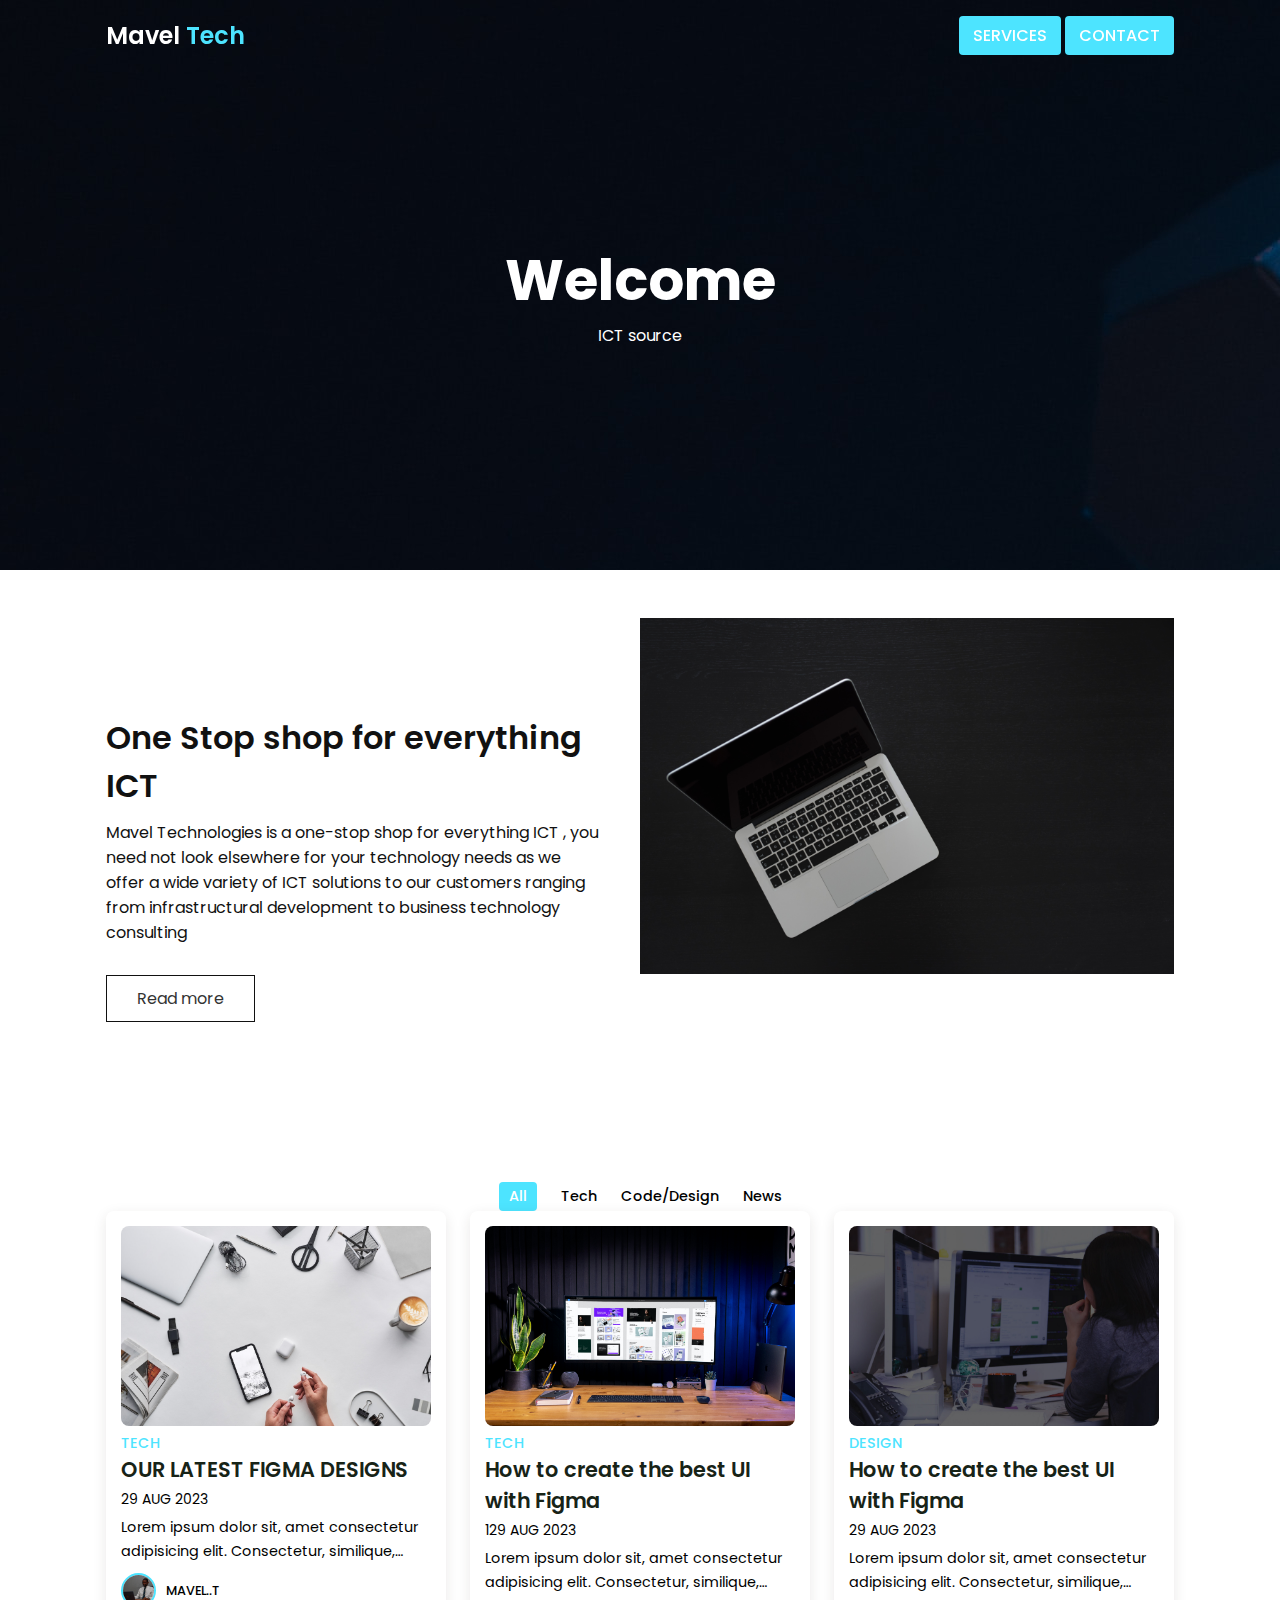
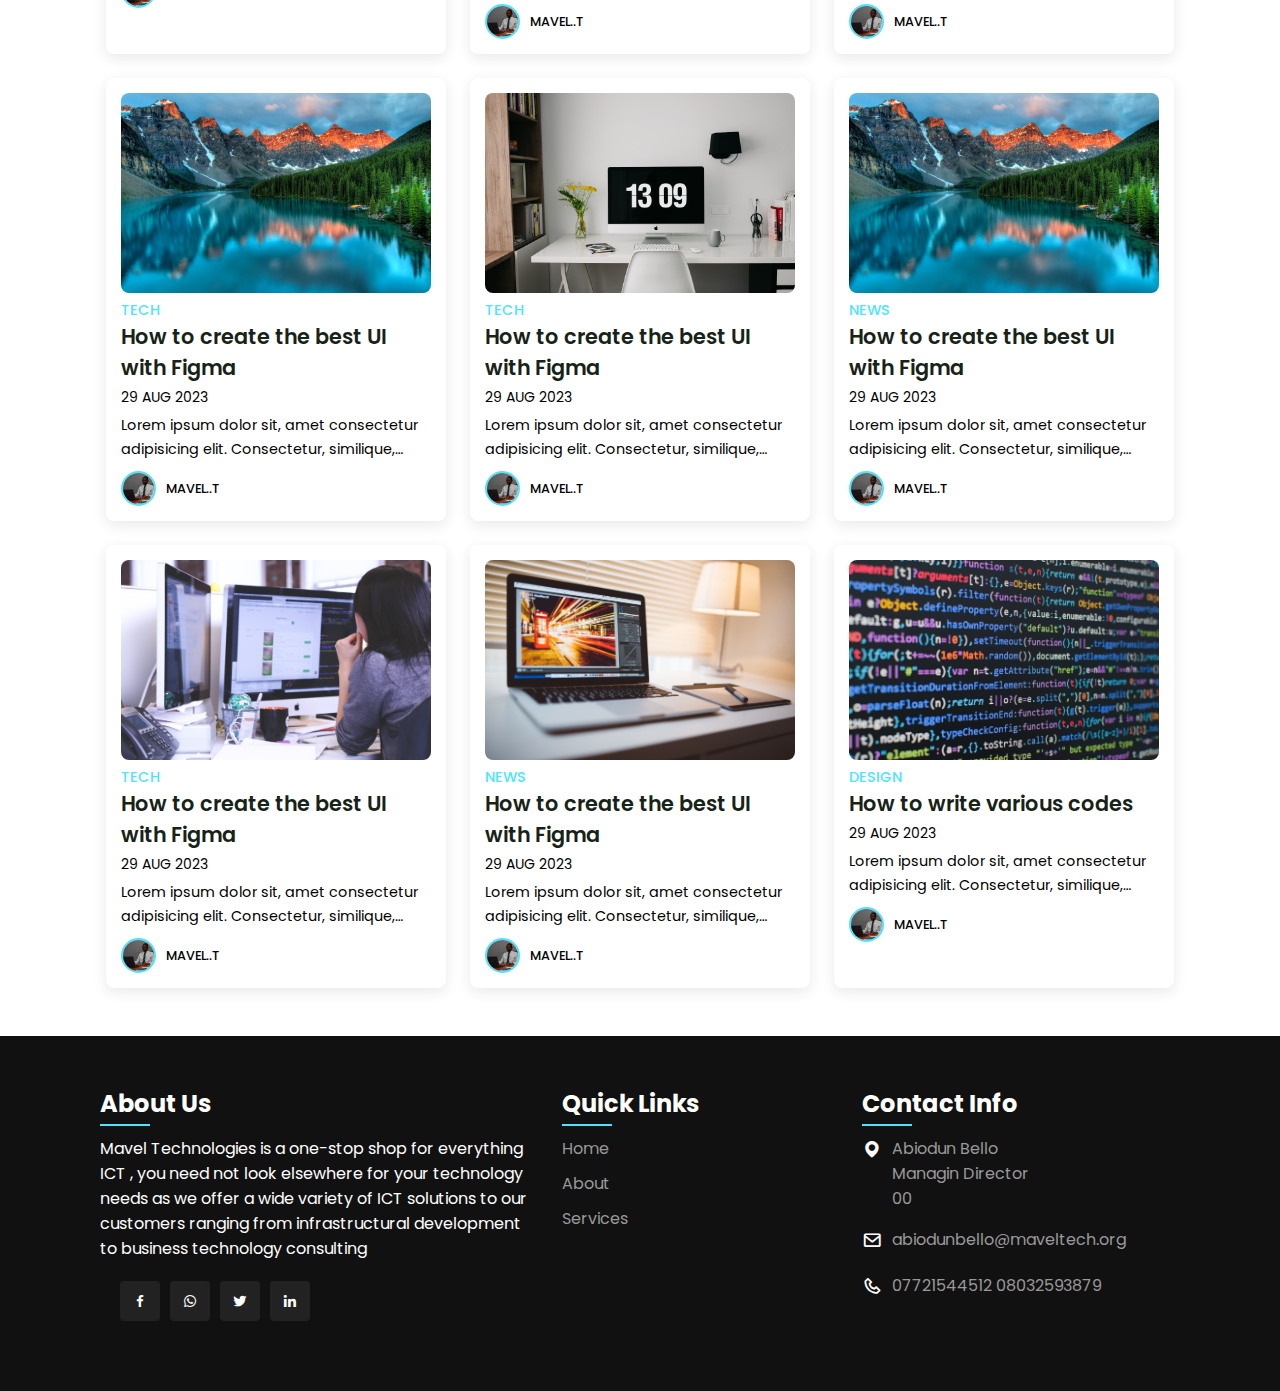
<file: index.html>
<!DOCTYPE html>
<html lang="en">
    <head>
        <meta charset="UTF-8">
        <meta http-equiv="X-UA-Compatible" content="IE=edge">
        <meta name="viewport" content="width=device-width, initial-scale=1.0">
        <title>MavelTech</title>
        <!-- Box-icon -->
        <link href='https://unpkg.com/boxicons@2.1.4/css/boxicons.min.css'
            rel='stylesheet'>
        <link rel="stylesheet" href="/Maveltech/style.css">
    </head>
    <body>
        <header>
            <div class="nav container">
                <a href="#" class="logo">Mavel <span>Tech</span></a>
                <div class="hold">

                    <a href="/sevices.html" target="_blank" class="login ">Services</a>
                    <a href="/contact.html" target="_blank" class="login logas">Contact</a>
                </div>
            </div>
        </header>

        <section class="home" id="home">
            <div class="home-text container">
                <h2 class="home-title">Welcome</h2>
                <span class="home-subtitle">ICT source </span>
            </div>
        </section>

        <section class="about container" id="about">
            <div class="contentBx">
                <h2 class="titleText">One Stop shop for everything ICT </h2>
                <p class="title-text">
                    Mavel Technologies is a one-stop shop for everything ICT ,
                    you need not look elsewhere for your technology needs as we
                    offer a wide variety of ICT solutions to our customers
                    ranging from infrastructural development to business
                    technology consulting
                </p>
                <a href="#" class="btn2">Read more</a>
            </div>
            <div class="imgBx">
                <img src="/Maveltech/images/pexels-nao-triponez-129208.jpg" alt
                    class="fitBg">
            </div>
        </section>

        <div class="post-filter container">
            <span class="filter-item active-filter" data-filter="all">All</span>
            <span class="filter-item" data-filter="tech">Tech</span>
            <span class="filter-item" data-filter="food">Code/Design </span>
            <span class="filter-item" data-filter="news">News</span>
        </div>

        <div class="post container">
            <!-- Post 1 -->
            <div class="post-box tech">
                <img src="/Maveltech/images/img1.jpg" alt class="post-img">
                <h2 class="category">Tech</h2>
                <a href="#" class="post-title">OUR LATEST FIGMA DESIGNS</a>
                <span class="post-date">29 Aug 2023</span>
                <p class="post-description">Lorem ipsum dolor sit, amet
                    consectetur adipisicing elit. Consectetur, similique, rerum
                    excepturi harum, vitae facilis corrupti vel modi debitis est
                    perferendis aut quasi ea 3unde repudiandae iste architecto.
                    Corporis, voluptates.</p>
                <div class="profile">
                    <img src="/Maveltech/images/IMG-20230827-WA0072.jpg" alt
                        class="profile-img">
                    <span class="profile-name">MAVEL..T</span>
                </div>
            </div>
            <!-- Post 2 -->
            <div class="post-box food">
                <img
                    src="/Maveltech/images/faizur-rehman-yapBRdPWxik-unsplash.jpg"
                    alt class="post-img">
                <h2 class="category">Tech</h2>
                <a href="#" class="post-title">How to create the best UI with
                    Figma</a>
                <span class="post-date">129 Aug 2023</span>
                <p class="post-description">Lorem ipsum dolor sit, amet
                    consectetur adipisicing elit. Consectetur, similique, rerum
                    excepturi harum, vitae facilis corrupti vel modi debitis est
                    perferendis aut quasi ea unde repudiandae iste architecto.
                    Corporis, voluptates.</p>
                <div class="profile">
                    <img src="/Maveltech/images/IMG-20230827-WA0072.jpg" alt
                        class="profile-img">
                    <span class="profile-name">MAVEL..T</span>
                </div>
            </div>
            <!-- Post 3 -->
            <div class="post-box food">
                <img src="/Maveltech/images/img1.1.jpg" alt class="post-img">
                <h2 class="category">Design</h2>
                <a href="#" class="post-title">How to create the best UI with
                    Figma</a>
                <span class="post-date">29 Aug 2023</span>
                <p class="post-description">Lorem ipsum dolor sit, amet
                    consectetur adipisicing elit. Consectetur, similique, rerum
                    excepturi harum, vitae facilis corrupti vel modi debitis est
                    perferendis aut quasi ea unde repudiandae iste architecto.
                    Corporis, voluptates.</p>
                <div class="profile">
                    <img src="/Maveltech/images/IMG-20230827-WA0072.jpg" alt
                        class="profile-img">
                    <span class="profile-name">MAVEL..T</span>
                </div>
            </div>
            <!-- Post 4 -->
            <div class="post-box news">
                <img src="/Maveltech/images/img4.jpg" alt class="post-img">
                <h2 class="category">Tech</h2>
                <a href="#" class="post-title">How to create the best UI with
                    Figma</a>
                <span class="post-date">29 Aug 2023</span>
                <p class="post-description"> Lorem ipsum dolor sit, amet
                    consectetur adipisicing elit. Consectetur, similique, rerum
                    excepturi harum, vitae facilis corrupti vel modi debitis est
                    perferendis aut quasi ea unde repudiandae iste architecto.
                    Corporis, voluptates. </p>
                <div class="profile">
                    <img src="/Maveltech/images/IMG-20230827-WA0072.jpg" alt
                        class="profile-img">
                    <span class="profile-name">MAVEL..T</span>
                </div>
            </div>
            <!-- Post 5 -->
            <div class="post-box tech">
                <img src="/Maveltech/images/img5.jpg" alt class="post-img">
                <h2 class="category">Tech</h2>
                <a href="#" class="post-title">How to create the best UI with
                    Figma</a>
                <span class="post-date">29 Aug 2023</span>
                <p class="post-description">Lorem ipsum dolor sit, amet
                    consectetur adipisicing elit. Consectetur, similique, rerum
                    excepturi harum, vitae facilis corrupti vel modi debitis est
                    perferendis aut quasi ea unde repudiandae iste architecto.
                    Corporis, voluptates.</p>
                <div class="profile">
                    <img src="/Maveltech/images/IMG-20230827-WA0072.jpg" alt
                        class="profile-img">
                    <span class="profile-name">MAVEL..T</span>
                </div>
            </div>
            <!-- Post 6 -->
            <div class="post-box news">
                <img src="/Maveltech/images/img4.jpg" alt class="post-img">
                <h2 class="category">News</h2>
                <a href="#" class="post-title">How to create the best UI with
                    Figma</a>
                <span class="post-date">29 Aug 2023</span>
                <p class="post-description">Lorem ipsum dolor sit, amet
                    consectetur adipisicing elit. Consectetur, similique, rerum
                    excepturi harum, vitae facilis corrupti vel modi debitis est
                    perferendis aut quasi ea unde repudiandae iste architecto.
                    Corporis, voluptates.</p>
                <div class="profile">
                    <img src="/Maveltech/images/IMG-20230827-WA0072.jpg" alt
                        class="profile-img">
                    <span class="profile-name">MAVEL..T</span>
                </div>
            </div>
            <!-- Post 7 -->
            <div class="post-box tech">
                <img src="/Maveltech/images/img7.jpg" alt class="post-img">
                <h2 class="category">Tech</h2>
                <a href="#" class="post-title">How to create the best UI with
                    Figma</a>
                <span class="post-date">29 Aug 2023</span>
                <p class="post-description">Lorem ipsum dolor sit, amet
                    consectetur adipisicing elit. Consectetur, similique, rerum
                    excepturi harum, vitae facilis corrupti vel modi debitis est
                    perferendis aut quasi ea unde repudiandae iste architecto.
                    Corporis, voluptates.</p>
                <div class="profile">
                    <img src="/Maveltech/images/IMG-20230827-WA0072.jpg" alt
                        class="profile-img">
                    <span class="profile-name">MAVEL..T</span>
                </div>
            </div>
            <!-- Post 1 -->
            <div class="post-box news">
                <img src="/Maveltech/images/img8.jpg" alt class="post-img">
                <h2 class="category">News</h2>
                <a href="#" class="post-title">How to create the best UI with
                    Figma</a>
                <span class="post-date">29 Aug 2023</span>
                <p class="post-description">Lorem ipsum dolor sit, amet
                    consectetur adipisicing elit. Consectetur, similique, rerum
                    excepturi harum, vitae facilis corrupti vel modi debitis est
                    perferendis aut quasi ea unde repudiandae iste architecto.
                    Corporis, voluptates.</p>
                <div class="profile">
                    <img src="/Maveltech/images/IMG-20230827-WA0072.jpg" alt
                        class="profile-img">
                    <span class="profile-name">MAVEL..T</span>
                </div>
            </div>
            <!-- Post 9 -->
            <div class="post-box food">
                <img
                    src="/Maveltech/images/fahrul-razi-BR6lrzCPYPk-unsplash.jpg"
                    alt class="post-img">
                <h2 class="category">Design</h2>
                <a href="#" class="post-title">How to write various codes</a>
                <span class="post-date">29 Aug 2023</span>
                <p class="post-description">Lorem ipsum dolor sit, amet
                    consectetur adipisicing elit. Consectetur, similique, rerum
                    excepturi harum, vitae facilis corrupti vel modi debitis est
                    perferendis aut quasi ea unde repudiandae iste architecto.
                    Corporis, voluptates.</p>
                <div class="profile">
                    <img src="/Maveltech/images/IMG-20230827-WA0072.jpg" alt
                        class="profile-img">
                    <span class="profile-name">MAVEL..T</span>
                </div>
            </div>
        </div>

        <footer>
            <div class="footer-container">
                <div class="sec aboutus">
                    <h2>About Us</h2>
                    <p> Mavel Technologies is a one-stop shop for everything ICT
                        ,
                        you need not look elsewhere for your technology needs as
                        we
                        offer a wide variety of ICT solutions to our customers
                        ranging from infrastructural development to business
                        technology consulting</p>
                    <ul class="sci">
                        <li><a href="facebook.com"><i class="bx bxl-facebook"></i></a></li>
                        <li><a href="https://wa.me/2348032593879"><i
                                    class="bx bxl-whatsapp"></i></a></li>
                        <li><a href="x.com"><i class="bx bxl-twitter"></i></a></li>
                        <li><a href="https://www.linkedin.com/in/abiodun-bello"><i
                                    class="bx bxl-linkedin"></i></a></li>
                    </ul>
                </div>
                <div class="sec quicklinks">
                    <h2>Quick Links</h2>
                    <ul>
                        <li><a href="/index.html">Home</a></li>
                        <li><a href="#">About</a></li>
                        <li><a href="/sevices.html">Services</a></li>
                    </ul>
                </div>
                <div class="sec contactBx">
                    <h2>Contact Info</h2>
                    <ul class="info">
                        <li>
                            <span><i class='bx bxs-map'></i></span>
                            <span>Abiodun Bello <br> Managin Director <br>
                                00</span>
                        </li>
                        <li>
                            <span><i class='bx bx-envelope'></i></span>
                            <p><a href="mailto:abiodunbello@maveltech.org">abiodunbello@maveltech.org</a></p>

                        </li>
                        <li>
                            <span><i class='bx bx-phone'></i></span>
                            <p><a href="https://wa.me/+2348032593879">07721544512
                                    08032593879
                                </a></p>

                        </li>
                    </ul>
                </div>
            </div>
        </footer>

        <script
            src="https://cdnjs.cloudflare.com/ajax/libs/jquery/3.6.1/jquery.min.js"
            integrity="sha512-aVKKRRi/Q/YV+4mjoKBsE4x3H+BkegoM/em46NNlCqNTmUYADjBbeNefNxYV7giUp0VxICtqdrbqU7iVaeZNXA=="
            crossorigin="anonymous" referrerpolicy="no-referrer"></script>
        <script src="/Maveltech/main.js"></script>
    </body>
</html>
</file>
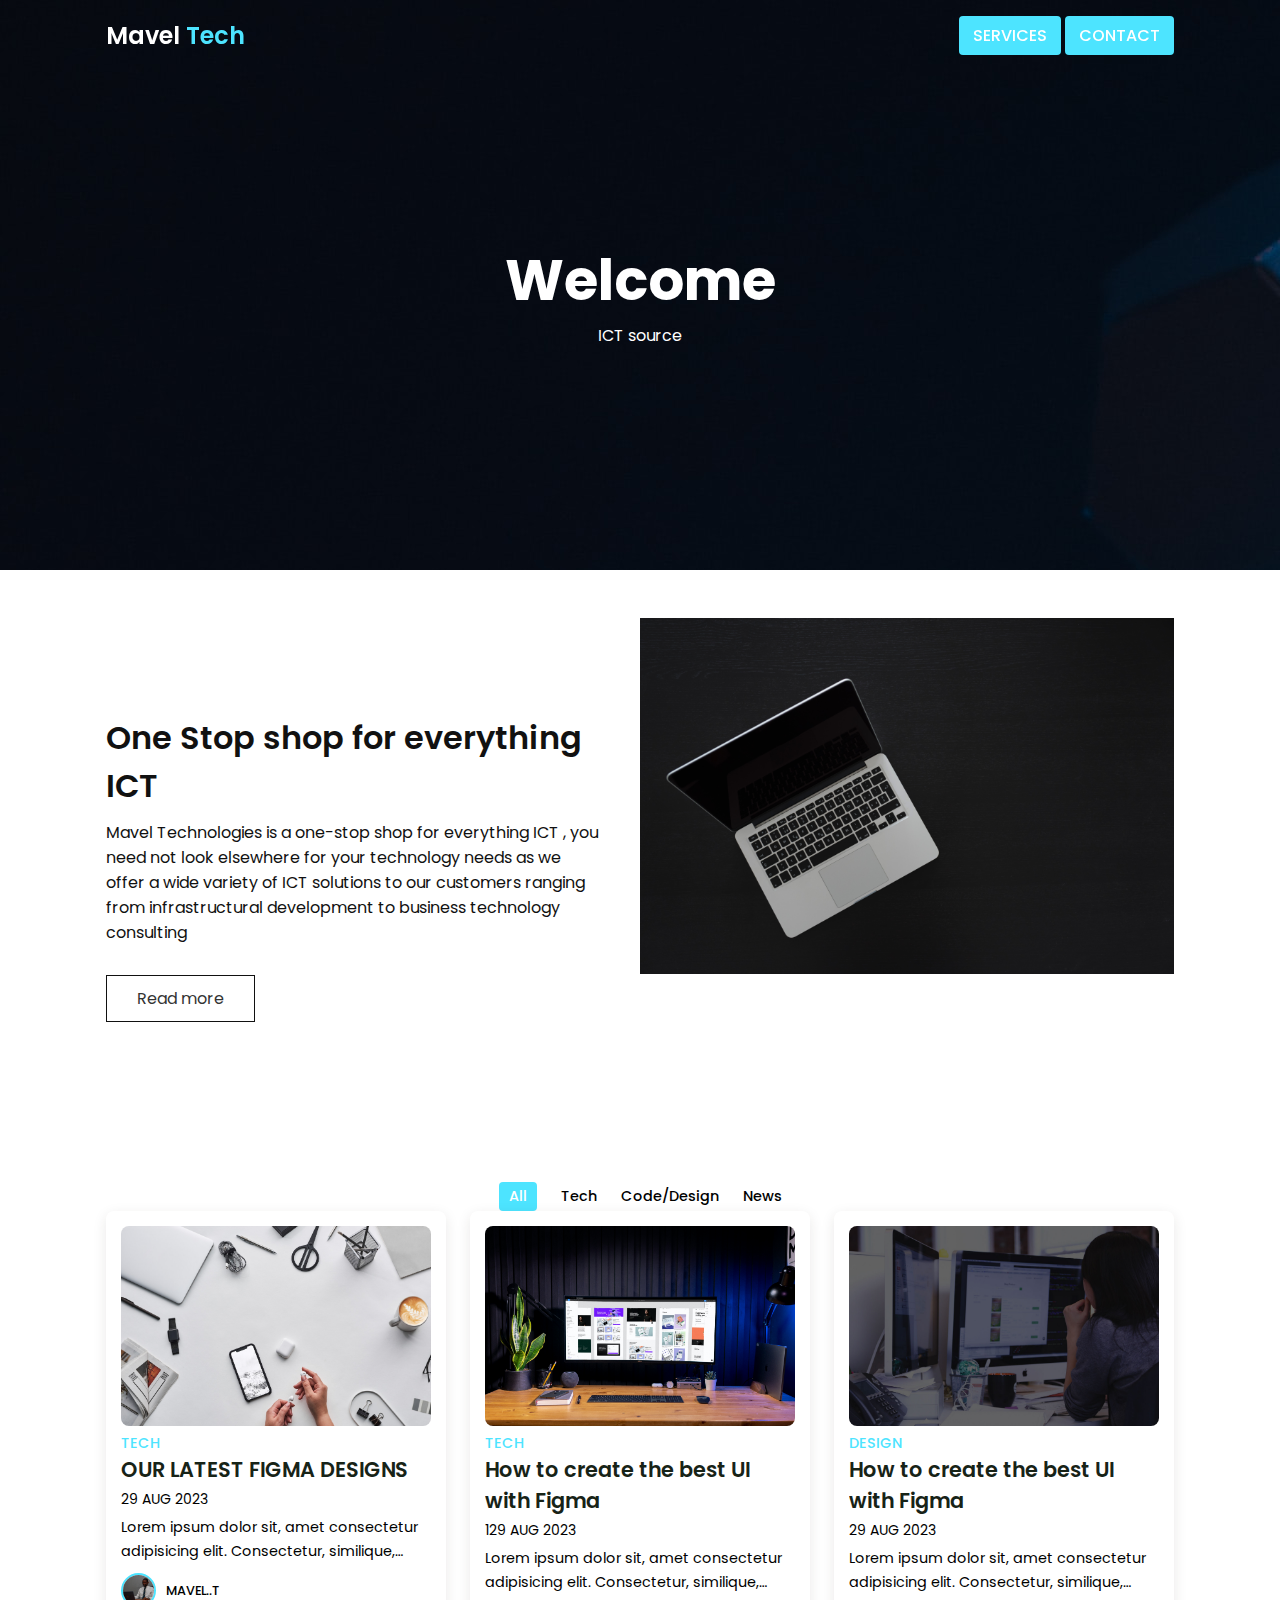
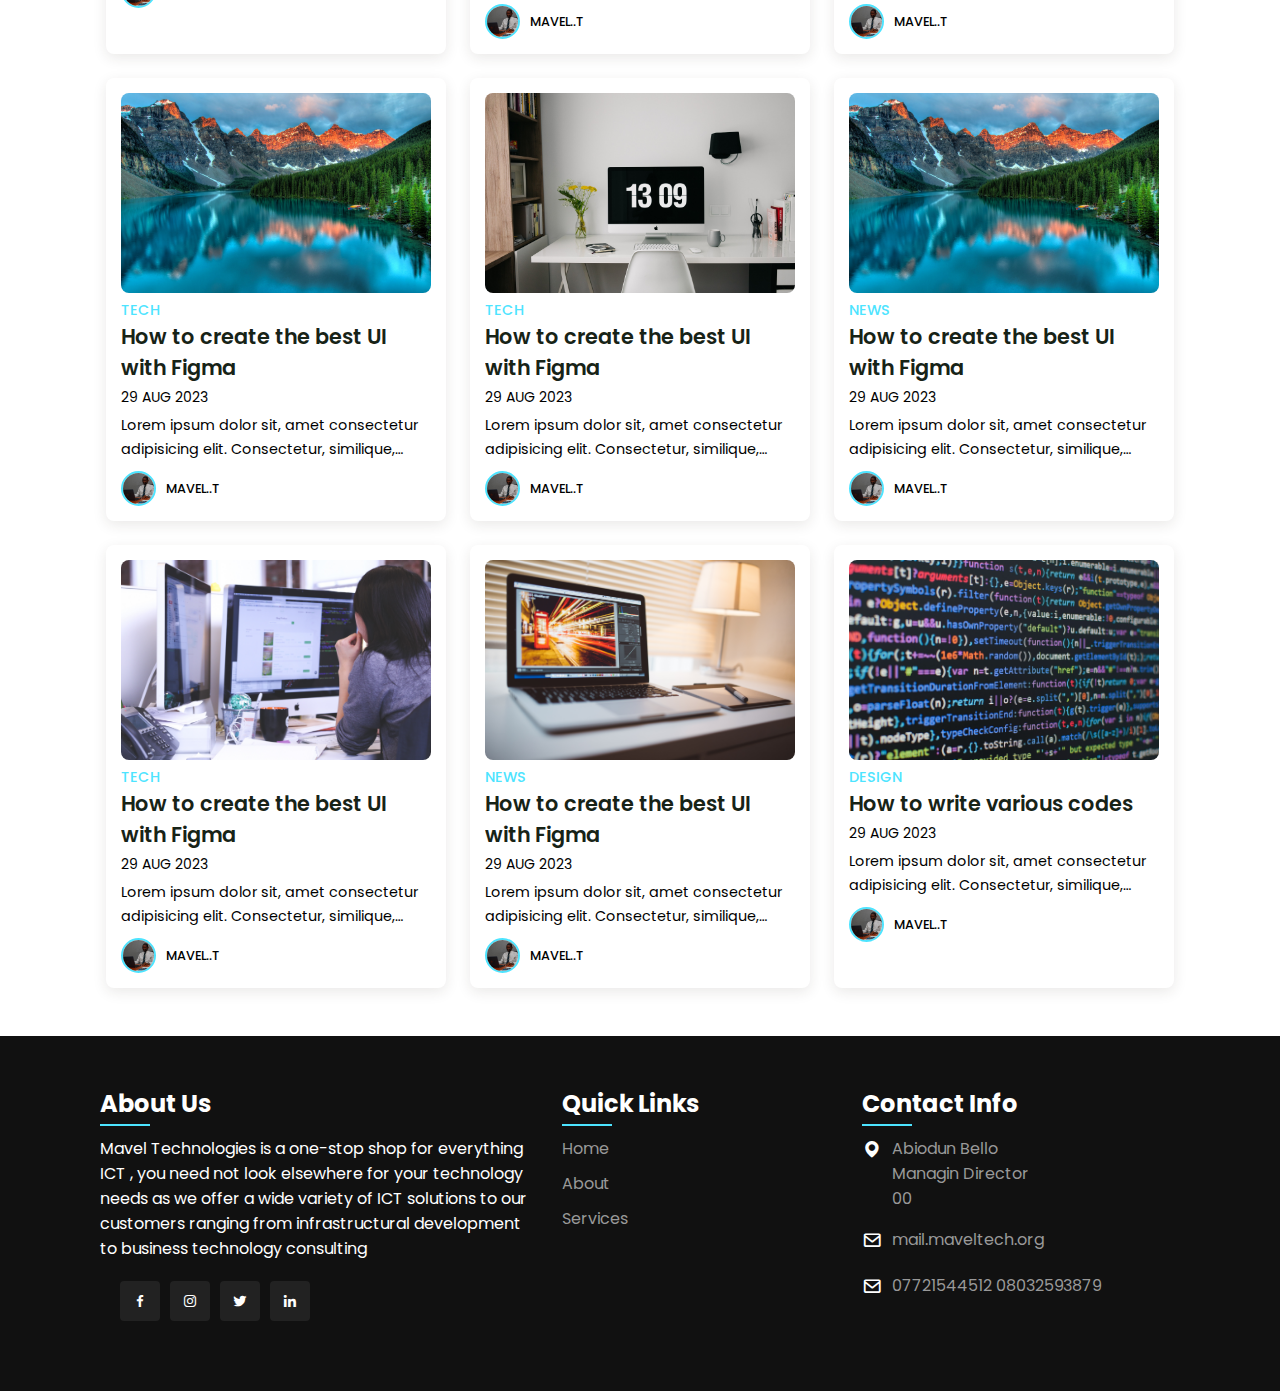
<file: Maveltech/index.html>
<!DOCTYPE html>
<html lang="en">
    <head>
        <meta charset="UTF-8">
        <meta http-equiv="X-UA-Compatible" content="IE=edge">
        <meta name="viewport" content="width=device-width, initial-scale=1.0">
        <title>MavelTech</title>
        <!-- Box-icon -->
        <link href='https://unpkg.com/boxicons@2.1.4/css/boxicons.min.css'
            rel='stylesheet'>
        <link rel="stylesheet" href="style.css">
    </head>
    <body>
        <header>
            <div class="nav container">
                <a href="#" class="logo">Mavel <span>Tech</span></a>
                <div class="hold">
                    <a href="/sevices.html" target="_blank" class="login">Services</a>
                    <a href="/sevices.html" target="_blank" class="login">Contact</a>
                </div>
            </div>
        </header>

        <section class="home" id="home">
            <div class="home-text container">
                <h2 class="home-title">Welcome</h2>
                <span class="home-subtitle">ICT source </span>
            </div>
        </section>

        <section class="about container" id="about">
            <div class="contentBx">
                <h2 class="titleText">One Stop shop for everything ICT </h2>
                <p class="title-text">
                    Mavel Technologies is a one-stop shop for everything ICT ,
                    you need not look elsewhere for your technology needs as we
                    offer a wide variety of ICT solutions to our customers
                    ranging from infrastructural development to business
                    technology consulting
                </p>
                <a href="#" class="btn2">Read more</a>
            </div>
            <div class="imgBx">
                <img src="images/pexels-nao-triponez-129208.jpg" alt
                    class="fitBg">
            </div>
        </section>

        <div class="post-filter container">
            <span class="filter-item active-filter" data-filter="all">All</span>
            <span class="filter-item" data-filter="tech">Tech</span>
            <span class="filter-item" data-filter="food">Code/Design </span>
            <span class="filter-item" data-filter="news">News</span>
        </div>

        <div class="post container">
            <!-- Post 1 -->
            <div class="post-box tech">
                <img src="images/img1.jpg" alt class="post-img">
                <h2 class="category">Tech</h2>
                <a href="#" class="post-title">OUR LATEST FIGMA DESIGNS</a>
                <span class="post-date">29 Aug 2023</span>
                <p class="post-description">Lorem ipsum dolor sit, amet
                    consectetur adipisicing elit. Consectetur, similique, rerum
                    excepturi harum, vitae facilis corrupti vel modi debitis est
                    perferendis aut quasi ea 3unde repudiandae iste architecto.
                    Corporis, voluptates.</p>
                <div class="profile">
                    <img src="images/IMG-20230827-WA0072.jpg" alt
                        class="profile-img">
                    <span class="profile-name">MAVEL..T</span>
                </div>
            </div>
            <!-- Post 2 -->
            <div class="post-box food">
                <img src="images/faizur-rehman-yapBRdPWxik-unsplash.jpg" alt class="post-img">
                <h2 class="category">Tech</h2>
                <a href="#" class="post-title">How to create the best UI with
                    Figma</a>
                <span class="post-date">129 Aug 2023</span>
                <p class="post-description">Lorem ipsum dolor sit, amet
                    consectetur adipisicing elit. Consectetur, similique, rerum
                    excepturi harum, vitae facilis corrupti vel modi debitis est
                    perferendis aut quasi ea unde repudiandae iste architecto.
                    Corporis, voluptates.</p>
                <div class="profile">
                    <img src="images/IMG-20230827-WA0072.jpg" alt
                        class="profile-img">
                    <span class="profile-name">MAVEL..T</span>
                </div>
            </div>
            <!-- Post 3 -->
            <div class="post-box food">
                <img src="images/img1.1.jpg" alt class="post-img">
                <h2 class="category">Design</h2>
                <a href="#" class="post-title">How to create the best UI with
                    Figma</a>
                <span class="post-date">29 Aug 2023</span>
                <p class="post-description">Lorem ipsum dolor sit, amet
                    consectetur adipisicing elit. Consectetur, similique, rerum
                    excepturi harum, vitae facilis corrupti vel modi debitis est
                    perferendis aut quasi ea unde repudiandae iste architecto.
                    Corporis, voluptates.</p>
                <div class="profile">
                    <img src="images/IMG-20230827-WA0072.jpg" alt
                        class="profile-img">
                    <span class="profile-name">MAVEL..T</span>
                </div>
            </div>
            <!-- Post 4 -->
            <div class="post-box news">
                <img src="images/img4.jpg" alt class="post-img">
                <h2 class="category">Tech</h2>
                <a href="#" class="post-title">How to create the best UI with
                    Figma</a>
                <span class="post-date">29 Aug 2023</span>
                <p class="post-description"> Lorem ipsum dolor sit, amet
                    consectetur adipisicing elit. Consectetur, similique, rerum
                    excepturi harum, vitae facilis corrupti vel modi debitis est
                    perferendis aut quasi ea unde repudiandae iste architecto.
                    Corporis, voluptates. </p>
                <div class="profile">
                    <img src="images/IMG-20230827-WA0072.jpg" alt
                        class="profile-img">
                    <span class="profile-name">MAVEL..T</span>
                </div>
            </div>
            <!-- Post 5 -->
            <div class="post-box tech">
                <img src="images/img5.jpg" alt class="post-img">
                <h2 class="category">Tech</h2>
                <a href="#" class="post-title">How to create the best UI with
                    Figma</a>
                <span class="post-date">29 Aug 2023</span>
                <p class="post-description">Lorem ipsum dolor sit, amet
                    consectetur adipisicing elit. Consectetur, similique, rerum
                    excepturi harum, vitae facilis corrupti vel modi debitis est
                    perferendis aut quasi ea unde repudiandae iste architecto.
                    Corporis, voluptates.</p>
                <div class="profile">
                    <img src="images/IMG-20230827-WA0072.jpg" alt
                        class="profile-img">
                    <span class="profile-name">MAVEL..T</span>
                </div>
            </div>
            <!-- Post 6 -->
            <div class="post-box news">
                <img src="images/img4.jpg" alt class="post-img">
                <h2 class="category">News</h2>
                <a href="#" class="post-title">How to create the best UI with
                    Figma</a>
                <span class="post-date">29 Aug 2023</span>
                <p class="post-description">Lorem ipsum dolor sit, amet
                    consectetur adipisicing elit. Consectetur, similique, rerum
                    excepturi harum, vitae facilis corrupti vel modi debitis est
                    perferendis aut quasi ea unde repudiandae iste architecto.
                    Corporis, voluptates.</p>
                <div class="profile">
                    <img src="images/IMG-20230827-WA0072.jpg" alt
                        class="profile-img">
                    <span class="profile-name">MAVEL..T</span>
                </div>
            </div>
            <!-- Post 7 -->
            <div class="post-box tech">
                <img src="images/img7.jpg" alt class="post-img">
                <h2 class="category">Tech</h2>
                <a href="#" class="post-title">How to create the best UI with
                    Figma</a>
                <span class="post-date">29 Aug 2023</span>
                <p class="post-description">Lorem ipsum dolor sit, amet
                    consectetur adipisicing elit. Consectetur, similique, rerum
                    excepturi harum, vitae facilis corrupti vel modi debitis est
                    perferendis aut quasi ea unde repudiandae iste architecto.
                    Corporis, voluptates.</p>
                <div class="profile">
                    <img src="images/IMG-20230827-WA0072.jpg" alt
                        class="profile-img">
                    <span class="profile-name">MAVEL..T</span>
                </div>
            </div>
            <!-- Post 1 -->
            <div class="post-box news">
                <img src="images/img8.jpg" alt class="post-img">
                <h2 class="category">News</h2>
                <a href="#" class="post-title">How to create the best UI with
                    Figma</a>
                <span class="post-date">29 Aug 2023</span>
                <p class="post-description">Lorem ipsum dolor sit, amet
                    consectetur adipisicing elit. Consectetur, similique, rerum
                    excepturi harum, vitae facilis corrupti vel modi debitis est
                    perferendis aut quasi ea unde repudiandae iste architecto.
                    Corporis, voluptates.</p>
                <div class="profile">
                    <img src="images/IMG-20230827-WA0072.jpg" alt
                        class="profile-img">
                    <span class="profile-name">MAVEL..T</span>
                </div>
            </div>
            <!-- Post 9 -->
            <div class="post-box food">
                <img src="images/fahrul-razi-BR6lrzCPYPk-unsplash.jpg" alt class="post-img">
                <h2 class="category">Design</h2>
                <a href="#" class="post-title">How to write various codes</a>
                <span class="post-date">29 Aug 2023</span>
                <p class="post-description">Lorem ipsum dolor sit, amet
                    consectetur adipisicing elit. Consectetur, similique, rerum
                    excepturi harum, vitae facilis corrupti vel modi debitis est
                    perferendis aut quasi ea unde repudiandae iste architecto.
                    Corporis, voluptates.</p>
                <div class="profile">
                    <img src="images/IMG-20230827-WA0072.jpg" alt
                        class="profile-img">
                    <span class="profile-name">MAVEL..T</span>
                </div>
            </div>
        </div>

        <footer>
            <div class="footer-container">
                <div class="sec aboutus">
                    <h2>About Us</h2>
                    <p> Mavel Technologies is a one-stop shop for everything ICT
                        ,
                        you need not look elsewhere for your technology needs as
                        we
                        offer a wide variety of ICT solutions to our customers
                        ranging from infrastructural development to business
                        technology consulting</p>
                    <ul class="sci">
                        <li><a href="#"><i class="bx bxl-facebook"></i></a></li>
                        <li><a href="#"><i class="bx bxl-instagram"></i></a></li>
                        <li><a href="#"><i class="bx bxl-twitter"></i></a></li>
                        <li><a href="#"><i class="bx bxl-linkedin"></i></a></li>
                    </ul>
                </div>
                <div class="sec quicklinks">
                    <h2>Quick Links</h2>
                    <ul>
                        <li><a href="#">Home</a></li>
                        <li><a href="#">About</a></li>
                        <li><a href="/sevices.html">Services</a></li>
                    </ul>
                </div>
                <div class="sec contactBx">
                    <h2>Contact Info</h2>
                    <ul class="info">
                        <li>
                            <span><i class='bx bxs-map'></i></span>
                            <span>Abiodun Bello <br> Managin Director <br>
                                00</span>
                        </li>
                        <li>
                            <span><i class='bx bx-envelope'></i></span>
                            <p><a href="mailto:">mail.maveltech.org</a></p>

                        </li>
                        <li>
                            <span><i class='bx bx-envelope'></i></span>
                            <p><a href="https://wa.me/+2348032593879">07721544512
                                    08032593879
                                </a></p>

                        </li>
                    </ul>
                </div>
            </div>
        </footer>

        <script
            src="https://cdnjs.cloudflare.com/ajax/libs/jquery/3.6.1/jquery.min.js"
            integrity="sha512-aVKKRRi/Q/YV+4mjoKBsE4x3H+BkegoM/em46NNlCqNTmUYADjBbeNefNxYV7giUp0VxICtqdrbqU7iVaeZNXA=="
            crossorigin="anonymous" referrerpolicy="no-referrer"></script>
        <script src="main.js"></script>
    </body>
</html>
</file>
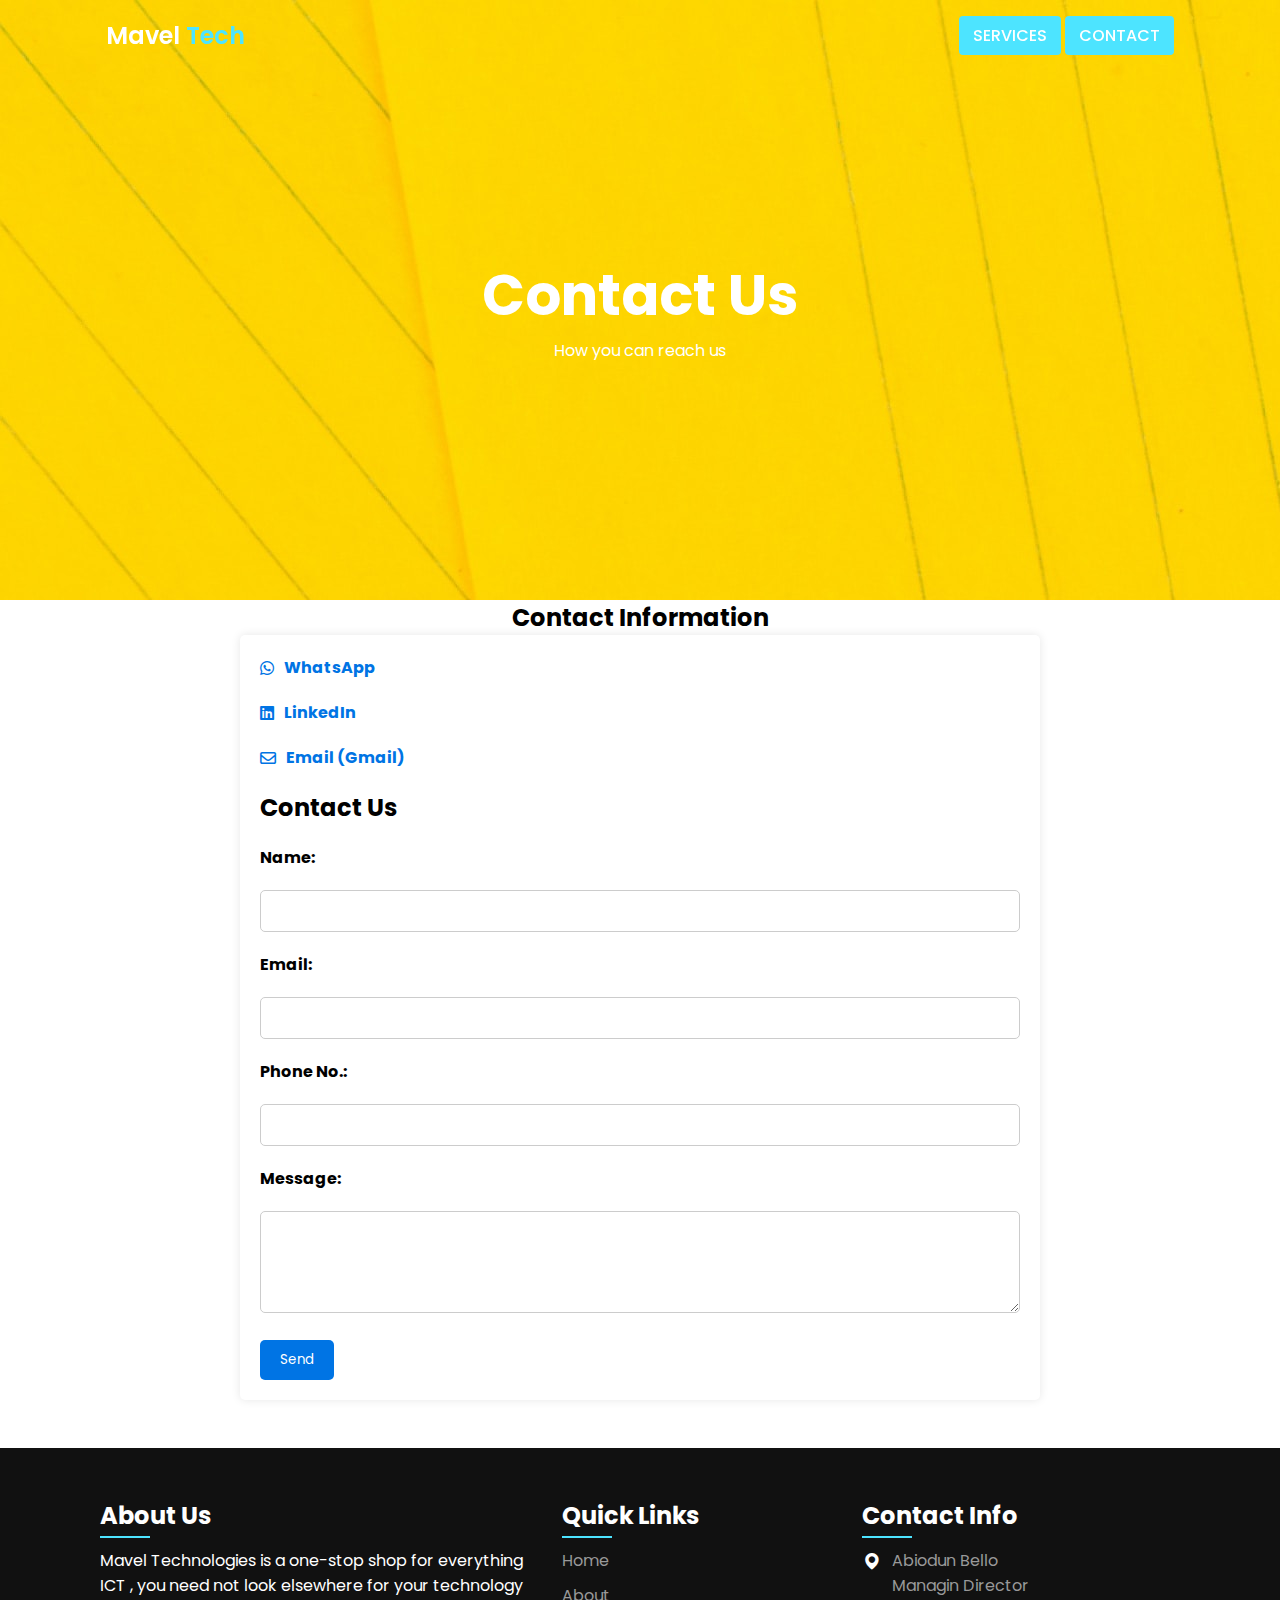
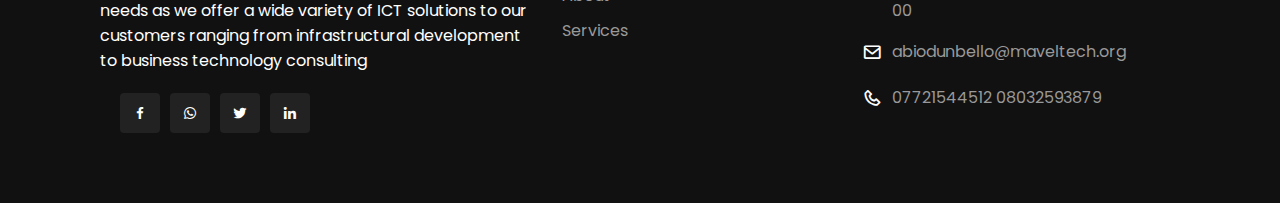
<file: contact.html>
<!DOCTYPE html>
<html lang="en">
    <head>
        <meta charset="UTF-8">
        <meta http-equiv="X-UA-Compatible" content="IE=edge">
        <meta name="viewport" content="width=device-width, initial-scale=1.0">
        <title>MavelTech-Contact</title>
        <!-- Box-icon -->
        <link rel="stylesheet"
            href="https://cdnjs.cloudflare.com/ajax/libs/font-awesome/6.2.0/css/all.min.css">
        <link href='https://unpkg.com/boxicons@2.1.4/css/boxicons.min.css'
            rel='stylesheet'>
        <link rel="stylesheet" href="/Maveltech/style.css">
        <link rel="stylesheet" href="contact.css">
    </head>
    <body>
        <header>
            <div class="nav container">
                <a href="#" class="logo">Mavel <span>Tech</span></a>
                <div class="hold">

                    <a href="/sevices.html" target="_blank" class="login ">Services</a>
                    <a href="/contact.html" target="_blank" class="login">Contact</a>
                </div>
            </div>
        </header>

        <section class="contact" id="contact">
            <div class="home-text container">
                <h2 class="home-title">Contact Us</h2>
                <span class="home-subtitle">How you can reach us </span>
            </div>
        </section>
        <h2><center>Contact Information</center></h2>

        <main>
            <div class="contact-info">

                <ul>
                    <li>
                        <a href="https://wa.me/2348032593879"
                            target="_blank">
                            <i class="fab fa-whatsapp"></i>
                            <span>WhatsApp</span>
                        </a>
                    </li>
                    <li>
                        <a
                            href="https://www.linkedin.com/in/abiodun-bello"
                            target="_blank">
                            <i class="fab fa-linkedin"></i>
                            <span>LinkedIn</span>
                        </a>
                    </li>
                    <li>
                        <a href="mailto:mail.maveltech.org">
                            <i class="far fa-envelope"></i>
                            <span>Email (Gmail)</span>
                        </a>
                    </li>
                </ul>
            </div>
            <div class="contact-form">
                <h2>Contact Us</h2>
                <form id="contact-form"
                    onsubmit="sendEmail(); reset(); return false;">
                    <label for="name">Name:</label>
                    <input type="text" id="name" name="name" required>
                    <label for="email">Email:</label>
                    <input type="email" id="email" name="email" required>
                    <label for="email">Phone No.:</label>
                    <input type="text" id="phone" name="phone" required>
                    <label for="message">Message:</label>
                    <textarea id="message" name="message" rows="4" required></textarea>
                    <button type="submit">Send</button>
                </form>
            </div>
        </main>

        <footer>
            <div class="footer-container">
                <div class="sec aboutus">
                    <h2>About Us</h2>
                    <p> Mavel Technologies is a one-stop shop for everything ICT
                        ,
                        you need not look elsewhere for your technology needs as
                        we
                        offer a wide variety of ICT solutions to our customers
                        ranging from infrastructural development to business
                        technology consulting</p>
                    <ul class="sci">
                        <li><a href="facebook.com"><i class="bx bxl-facebook"></i></a></li>
                        <li><a href="https://wa.me/2348032593879"><i
                                    class="bx bxl-whatsapp"></i></a></li>
                        <li><a href="x.com"><i class="bx bxl-twitter"></i></a></li>
                        <li><a href="https://www.linkedin.com/in/abiodun-bello"><i
                                    class="bx bxl-linkedin"></i></a></li>
                    </ul>
                </div>
                <div class="sec quicklinks">
                    <h2>Quick Links</h2>
                    <ul>
                        <li><a href="/index.html">Home</a></li>
                        <li><a href="#">About</a></li>
                        <li><a href="/sevices.html">Services</a></li>
                    </ul>
                </div>
                <div class="sec contactBx">
                    <h2>Contact Info</h2>
                    <ul class="info">
                        <li>
                            <span><i class='bx bxs-map'></i></span>
                            <span>Abiodun Bello <br> Managin Director <br>
                                00</span>
                        </li>
                        <li>
                            <span><i class='bx bx-envelope'></i></span>
                            <p><a href="mailto:abiodunbello@maveltech.org">abiodunbello@maveltech.org</a></p>

                        </li>
                        <li>
                            <span><i class='bx bx-phone'></i></span>
                            <p><a href="https://wa.me/+2348032593879">07721544512
                                    08032593879
                                </a></p>

                        </li>
                    </ul>
                </div>
            </div>
        </footer>
        <script async defer>
            function sendEmail(){
                Email.send({
                    secureToken:"6e45c3e3-4508-4f8f-944a-073546316982",
    Host : "smtp.elasticemail.com",
    Username : "dammydanny657@gmail.com",
    Password : "B1DD3700B5B3B1EC153DC7DEE5D9408DA199",
    To : 'abiodunbello@maveltech.org',
    From : document.getElementById("email").value,
    Subject : "New Contact Form Enquiry",
    Body : "Name:" + document.getElementById("name").value
    + "<br> Email: " + document.getElementById("email").value
    + "<br> Phone: " + document.getElementById("phone").value
    + "<br> Message: " + document.getElementById("message").value
}).then(
  message => alert("Message Sent Succesfully")
);
            }

        </script>
        <script src=" https://smtpjs.com/v3/smtp.js"></script>
    </body>
</html>
</file>
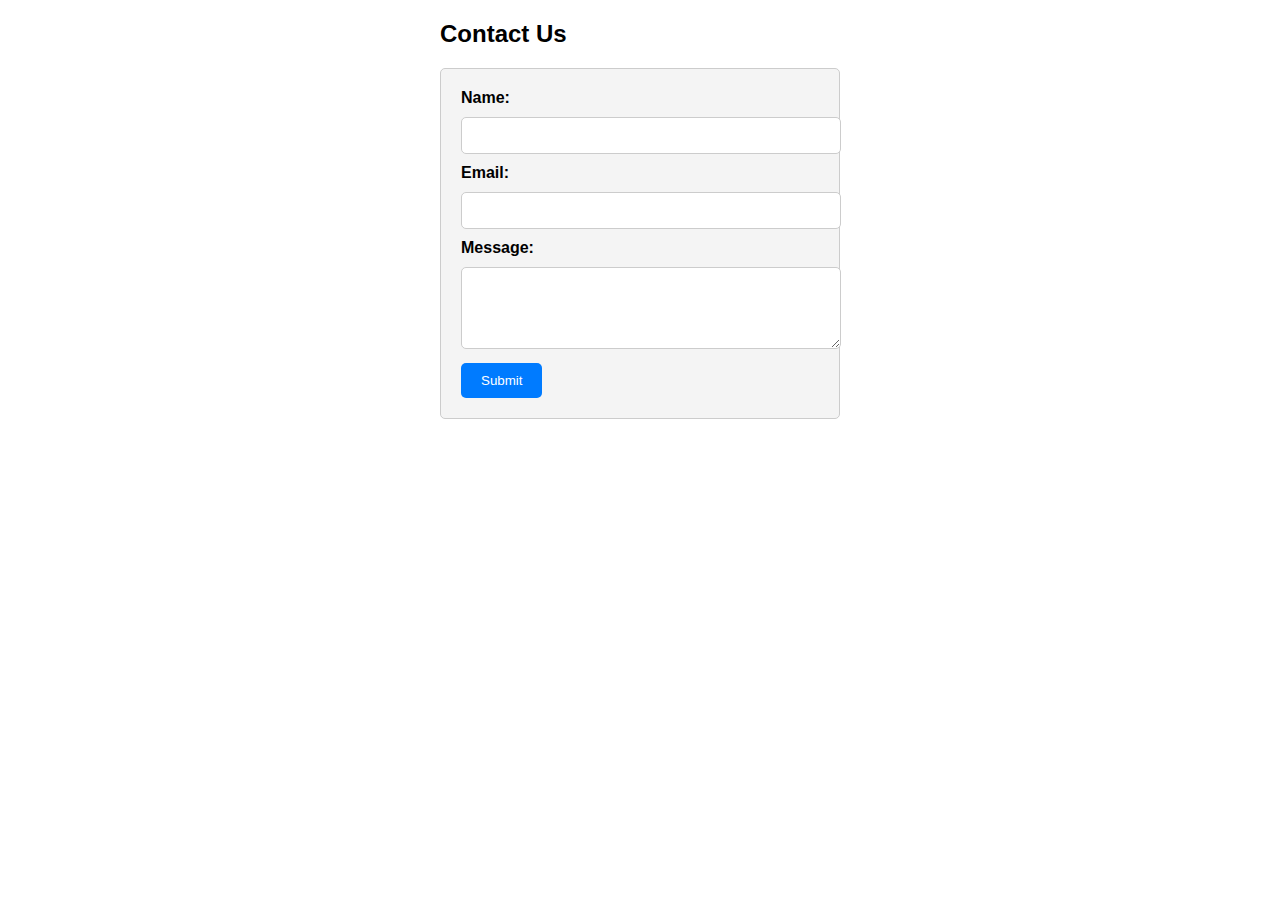
<file: test/test.html>
<!DOCTYPE html>
<html lang="en">
<head>
    <meta charset="UTF-8">
    <meta name="viewport" content="width=device-width, initial-scale=1.0">
    <title>Contact Form</title>
    <style>
        body {
            font-family: Arial, sans-serif;
        }
        .container {
            max-width: 400px;
            margin: 0 auto;
        }
        form {
            padding: 20px;
            border: 1px solid #ccc;
            border-radius: 5px;
            background-color: #f4f4f4;
        }
        label {
            display: block;
            font-weight: bold;
            margin-bottom: 10px;
        }
        input[type="text"], input[type="email"], textarea {
            width: 100%;
            padding: 10px;
            margin-bottom: 10px;
            border: 1px solid #ccc;
            border-radius: 5px;
        }
        input[type="submit"] {
            background-color: #007BFF;
            color: #fff;
            padding: 10px 20px;
            border: none;
            border-radius: 5px;
            cursor: pointer;
        }
    </style>
</head>
<body>
    <div class="container">
        <h2>Contact Us</h2>
        <form id="contact-form">
            <label for="name">Name:</label>
            <input type="text" id="name" name="name" required>

            <label for="email">Email:</label>
            <input type="email" id="email" name="email" required>

            <label for="message">Message:</label>
            <textarea id="message" name="message" rows="4" required></textarea>

            <input type="submit" value="Submit">
        </form>
    </div>

    <script>
        // JavaScript to handle form submission
        document.getElementById("contact-form").addEventListener("submit", function(event) {
            event.preventDefault();
            // You can perform client-side validation here if needed

            // Prepare data for sending to the server
            const formData = new FormData(this);

            // Send the form data to the server using a fetch request
            fetch("./script.php", {
                method: "POST",
                body: formData,
            })
            .then(response => response.json()) // Assuming the server responds with JSON
            .then(data => {
                if (data.success) {
                    alert("Email sent successfully!");
                    // You can reset the form or redirect the user after a successful submission
                } else {
                    alert("Email sending failed. Please try again later.");
                }
            })
            .catch(error => {
                console.error("Error:", error);
                alert("An error occurred. Please try again later.");
            });
        });
    </script>
</body>
</html>
</file>
<file: Maveltech/style.css>
@import url('https://fonts.googleapis.com/css2?family=Poppins:ital,wght@0,600;0,700;1,400&display=swap');
*{
    font-family: 'Poppins', sans-serif;
    margin: 0;
    padding: 0;
    scroll-behavior: smooth;
    scroll-padding-top: 2rem;
    box-sizing: border-box;
}

/* root values */
:root{
    --container-color: #1a1e21;
    --second-color: rgba(77, 228, 255);
    --text-color: #172317;
    --bg-color: #fff;
}

::selection{
    color: var(--bg-color);
    background: var(--second-color);
}

a{
    text-decoration: none;
}

li{
    list-style: none;
}

img{
    width: 100%;
}

section{
    padding: 3rem 0 2rem;
}

.container{
    max-width: 1068px;
    margin: auto;
    width: 100%;
}

a{
    color: #fff;
}

/* Header */
header{
    position: fixed;
    top: 0;
    left: 0;
    width: 100%;
    z-index: 200;
}

header.shadow{
    background: var(--bg-color);
    box-shadow: 0 1px 4px hsl(0 4% 14% / 10%);
    transition: .5s;
}

header.shadow .logo{
    color: var(--text-color);
}

.nav{
    display: flex;
    align-items: center;
    justify-content: space-between;
    padding: 18px 0;
}

.logo{
    font-size: 1.5rem;
    font-weight: 600;
    color: var(--bg-color);
}

.logo span{
    color: var(--second-color);
}

.login{
    padding: 8px 14px;
    text-transform: uppercase;
    font-weight: 500;
    border-radius: 4px;
    background: var(--second-color);
    color: var(--bg-color);
}

.login:hover{
    background: hsl(199, 98%, 56%);
    transition: .5s;
}

.home{
    width: 100%;
    min-height: 570px;
    background: url("images/maximalfocus-VT4rx775FT4-unsplash.jpg");
    display: grid;
    justify-content: center;
    align-items: center;
}
.service{
    width: 100%;
    min-height: 600px;
    background: url("images/maximalfocus-VT4rx775FT4-unsplash.jpg");
    background-position: center;
    background-repeat: no-repeat;
    display: grid;
    justify-content: center;
    align-items: center;
}
.contact{
    width: 100%;
    min-height: 600px;
    background: url("images/volodymyr-hryshchenko-V5vqWC9gyEU-unsplash.jpg");
    background-position: contain;
    background-repeat: no-repeat;
    display: grid;
    justify-content: center;
    align-items: center;
}

.home-text{
    color: var(--bg-color);
    text-align: center;
}

.home-title{
    font-size: 3.5rem;
}

.home-subtitle{
    font-size: 1rem;
    font-weight: 400;
}

.about{
    position: relative;
    width: 100%;
    display: flex !important;
    justify-content: center;
    align-items: center;
}

.about .contentBx{
    max-width: 50%;
    width: 50%;
    text-align: left;
    padding-right: 40px;
}

.titleText{
    font-weight: 600;
    color: #111;
    font-size: 2rem;
    margin-bottom: 10px;
}

.title-text{
    color: #111;
    font-size: 1em;
}

.about .imgBx{
    position: relative;
    min-width: 50%;
    width: 50%;
    min-height: 500px;
}

.btn2{
    position: relative;
    display: inline-block;
    margin-top: 30px;
    padding: 10px 30px;
    background: #fff;
    border: .8px solid #111;
    color: #333;
    text-decoration: none;
    transition: 0.5s;
}

.btn2:hover{
    background-color: var(--second-color);
    border: none;
    color: #fff;
}

.post-filter{
    display: flex;
    justify-content: center;
    align-items: center;
    column-gap: 1.5rem;
    margin-top: 2rem !important;
}

.filter-item{
    font-size: 0.9rem;
    font-weight: 500;
    cursor: pointer;
}

.active-filter{
    background: var(--second-color);
    color: var(--bg-color);
    padding: 4px 10px;
    border-radius: 4px;
}

.post{
    display: grid;
    grid-template-columns: repeat(auto-fit, minmax(280px, auto));
    justify-content: center;
    gap: 1.5rem;
}

.post-box{
    background: var(--bg-color);
    box-shadow: 0 4px 14px hsl(35deg 25% 15% / 10%);
    padding: 15px;
    border-radius: 0.5rem;
}

.post-img{
    width: 100%;
    height: 200px;
    object-fit: cover;
    object-position: center;
    border-radius: 0.5rem;
}

.post-img1{
    width: 100%;
    /* height: 200px; */
    object-fit: cover;
    object-position: center;
    border-radius: 0.5rem;
}

.category{
    font-size: 0.9rem;
    font-weight: 500;
    text-transform: uppercase;
    color: var(--second-color);
}

.post-title{
    font-size: 1.3rem;
    font-weight: 600;
    color: var(--text-color);
    display: -webkit-box;
    -webkit-line-clamp: 2;
    -webkit-box-orient: vertical;
    overflow: hidden;
}

.post-date{
    display: flex;
    font-size: 0.875rem;
    text-transform: uppercase;
    margin-top: 4px;
    font-weight: 400;
}

.post-description{
    font-size: 0.9rem;
    line-height: 1.5rem;
    margin: 5px 0 10px;
    display: -webkit-box;
    -webkit-line-clamp: 2;
    -webkit-box-orient: vertical;
    overflow: hidden;
}

.profile{
    display: flex;
    align-items: center;
    gap: 10px;
}

.profile-img{
    width: 35px;
    height: 35px;
    border-radius: 50%;
    object-fit: cover;
    object-position: center;
    border: 2px solid var(--second-color);
}

.profile-name{
    font-size: .8rem;
    font-weight: 500;
}

footer{
    position: relative;
    width: 100%;
    height: auto;
    padding: 50px 100px;
    margin-top: 3rem;
    background: #111;
    display: flex;
    font-family: sans-serif;
    justify-content: space-between;
}

.footer-container{
    display: flex;
    justify-content: space-between;
    flex-wrap: wrap;
    flex-direction: row;
}

.footer-container .sec{
    margin-right: 30px;
}

.footer-container .sec.aboutus{
    width: 40%;
}

.footer-container h2{
    position: relative;
    color: #fff;
    margin-bottom: 15px;
}

.footer-container h2::before{
    content: '';
    position: absolute;
    bottom: -5px;
    left: 0;
    width: 50px;
    height: 2px;
    background: rgb(77, 228, 255);
}

footer p{
    color: #fff;
}

.sci{
    margin: 20px;
    display: flex;
}

.sci li{
    list-style: none;
}

.sci li a{
    display: inline-block;
    width: 40px;
    height: 40px;
    background: #222;
    display: flex;
    justify-content: center;
    align-items: center;
    margin-right: 10px;
    text-decoration: none;
    border-radius: 4px;
    transition: .5s;
}

.sci li a:hover{
    background: rgb(77, 228, 255);
}

.sci i a .bx{
    color: #fff;
    font-size: 20px;
}

.quicklinks{
    position: relative;
    width: 25%;
}

.quicklinks ul li{
    list-style: none;
}

.quicklinks ul li a{
    color: #999;
    text-decoration: none;
    margin-bottom: 10px;
    display: inline-block;
    transition: .3s;
}

.quicklinks ul li a:hover{
    color: #fff;
}

.footer-container .contactBx{
    width: calc(35% - 60px);
    margin-right: 0 !important;
}

.contactBx .info{
    position: relative;
}

.contactBx .info li{
    display: flex !important;
    margin-bottom: 16px;
}

.contactBx .info li span:nth-child(1){
    color: #fff;
    font-size: 20px;
    margin-right: 10px;
}

.contactBx .info li span{
    color: #999;
}

.contactBx .info li a{
    color: #999;
    text-decoration: none;
    transition: .5s;
}

.contactBx .info li a:hover{
    color: #fff;
}

@media (max-width: 1060px){
    .container{
        margin: 0 auto;
        width: 95%;
    }

    .home-text{
        width: 100%
    }
}

@media (max-width: 768px){
    .nav{
        padding: 10px 0;
    }

    section{
        padding: 2rem 0 !important;
    }

    .header-content{
        margin-top: 3rem !important;
    }

    .home{
        min-height: 380px;
    }

    .home-title{
        font-size: 3rem;
    }

    .header-title{
        font-size: 2rem;
    }

    .header-img{
        height: 370px;
    }

    .about{
        flex-direction: column;
    }

    .about .contentBx{
        min-width: 100%;
        width: 100%;
        text-align: center;
        padding-right: 0px;
    }

    .about .contentBx,
    .about .imgBx{
        min-width: 100%;
        width: 100%;
        padding-right: 0px;
        text-align: center;
    }

    .about .imgBx{
        min-height: 250px;
    }

    .btn2{
        margin-bottom: 30px;
    }

    .post-header{
        height: 435px;
    }

    .post-header{
        margin-top: 9rem !important;
    }
}

@media (max-width: 570px){
    .post-header{
        height: 390px;
    }

    .header-title{
        width: 100%;
    }

    .header-img{
        height: 340px;
    }
}

@media (max-width: 396px){
    .home-title{
        font-size: 2rem;
    }

    .home-subtitle{
        font-size: 0.9rem;
    }

    .home{
        min-height: 300px;
    }

    .post-box{
        padding: 10px;
    }

    .header-title{
        font-size: 1.4rem;
    }

    .header-img{
        height: 240px;
    }

    .post-header{
        height: 335px;
    }

    .header-img{
        height: 340px;
    }
}

/* Footer Media Query */
@media (max-width: 991px){
    footer{
        padding: 40px;
        font-size: 20px;
    }

    footer .footer-container{
        flex-direction: column;
    }

    footer .footer-container .sec{
        margin-right: 0;
        margin-bottom: 40px;
    }

    footer .footer-container .sec.aboutus{
        width: 100% !important;
    }

    footer .footer-container .quicklinks{
        width: 100%;
    }

    footer .footer-container .contactBx{
        width: 100%;
    }
}



@media screen and (max-width: 400px) {
    .logo{
        font-size: 20px;
    }
    .logas{
        display: none;
    }
}
</file>
<file: contact.css>
main {
    max-width: 800px;
    margin: 0 auto;
    padding: 20px;
    background-color: white;
    border-radius: 5px;
    box-shadow: 0 0 10px rgba(0, 0, 0, 0.1);
}

.contact-info ul,
.contact-form {
    list-style-type: none;
    padding: 0;
}

.contact-info li,
.contact-form label {
    margin-bottom: 20px;
}

.contact-info a {
    display: flex;
    align-items: center;
    text-decoration: none;
    color: #0074e4;
    font-weight: bold;
    transition: transform 0.2s, background-color 0.2s;
}

.contact-info a i {
    margin-right: 10px;
}

.contact-info a:hover {
    transform: translateY(-5px);
    background-color: #0056b3;
}

.contact-form h2 {
    margin-bottom: 20px;
}

.contact-form form label {
    display: block;
    font-weight: bold;
}

.contact-form input[type="text"],
.contact-form input[type="email"],
.contact-form textarea {
    width: 100%;
    padding: 10px;
    margin-bottom: 20px;
    border: 1px solid #ccc;
    border-radius: 5px;
}

.contact-form button {
    background-color: #0074e4;
    color: white;
    border: none;
    border-radius: 5px;
    padding: 10px 20px;
    cursor: pointer;
    transition: background-color 0.2s;
}

.contact-form button:hover {
    background-color: #0056b3;
}
</file>
